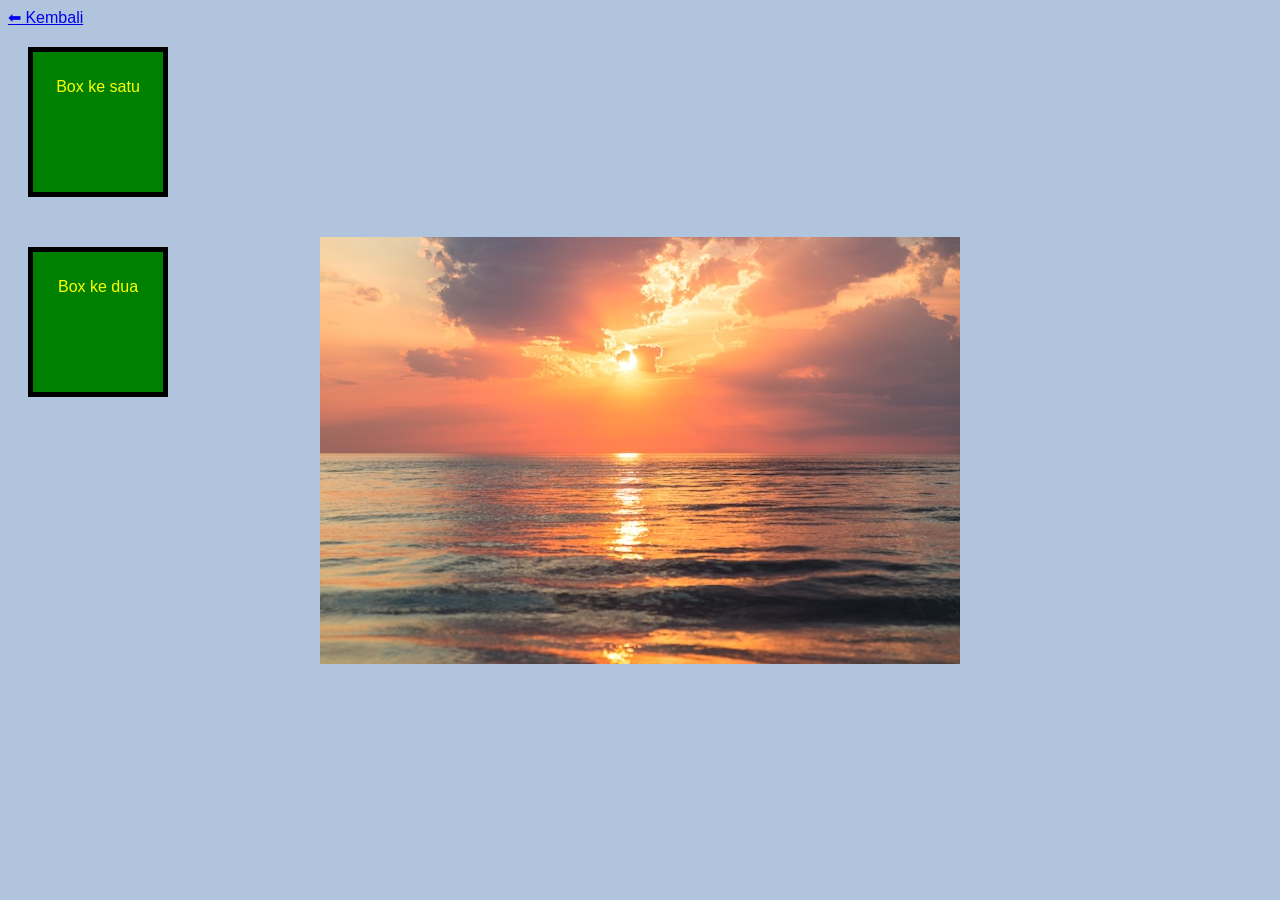
<file: margin.html>
<!doctype html>
<html lang="en">
  <head>
    <meta charset="UTF-8" />
    <meta name="viewport" content="width=device-width, initial-scale=1.0" />
    <title>Latihan CSS Lengkap</title>
    <style>
      body {
        background-color: #b0c4de;
        background-image: url(gambar/sunset.jpg);
        background-repeat: no-repeat;
        background-attachment: fixed;
        background-position: center;
        font-family: Arial, sans-serif;
      }
      .box {
        background-color: green;
        color: yellow;
        width: 100px;
        height: 100px;

        margin-top: 20px;
        margin-right: auto;
        margin-bottom: 50px;
        margin-left: 20px;

        padding-top: 20px;
        padding-right: 15px;
        padding-bottom: 20px;
        padding-left: 15px;

        border-color: black;
        border-style: solid;
        border-width: 5px;

        text-align: center;
        line-height: 30px;
      }

      .box2 {
        background-color: darkblue;
        color: white;
      }
    </style>
  </head>
  <body>
    <a href="portofolio.html">⬅ Kembali</a><br />
    <div class="box">Box ke satu</div>
    <div class="box">Box ke dua</div>
  </body>
</html>
</file>
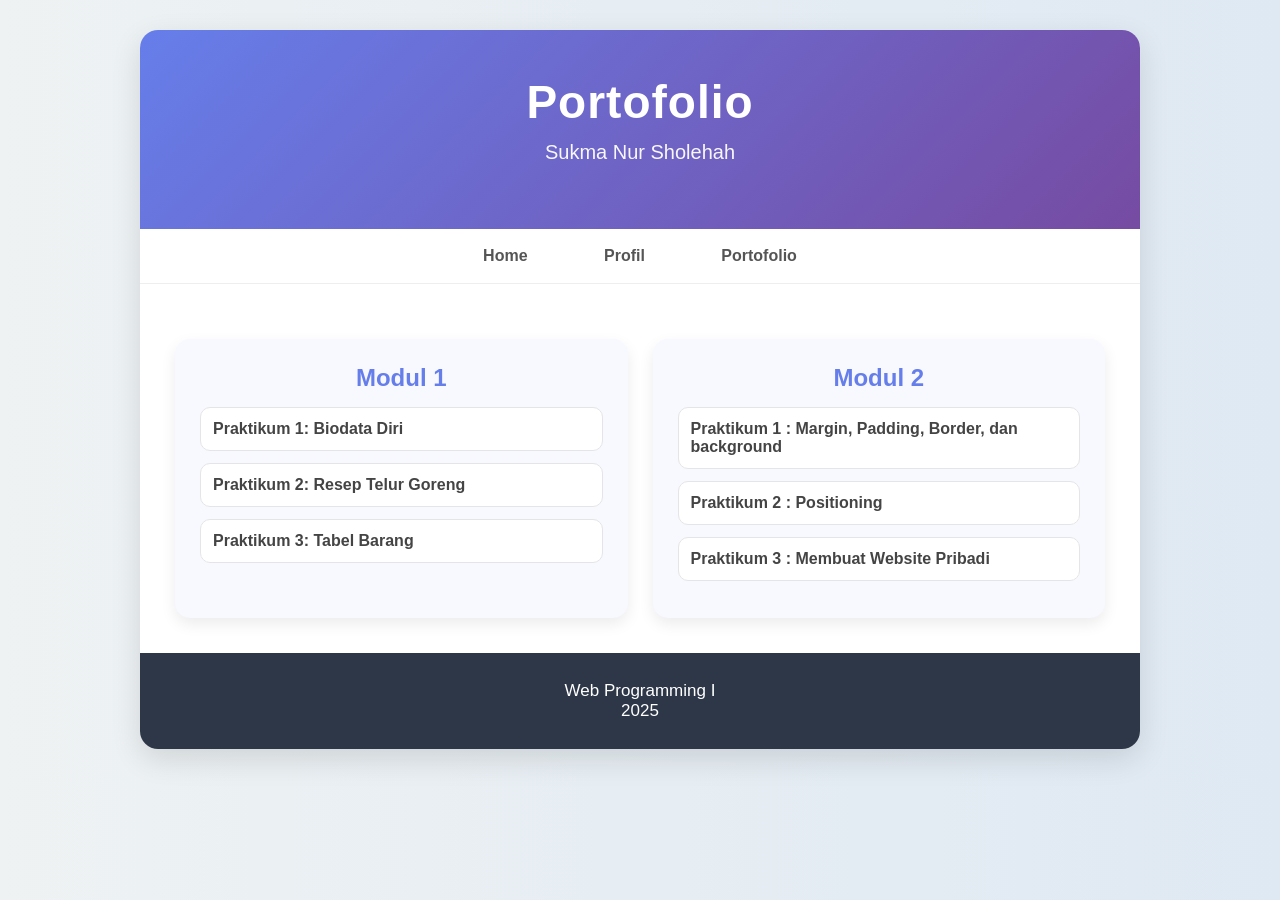
<file: portofolio.html>
<!doctype html>
<html lang="en">
  <head>
    <meta charset="UTF-8" />
    <meta name="viewport" content="width=device-width, initial-scale=1.0" />
    <title>Portofolio Sukma</title>
    <link rel="stylesheet" href="style.css" />

    <style>
      .kolom {
        display: flex;
        gap: 25px;
        margin-top: 20px;
      }

      .card {
        flex: 1;
        background: #f8f9ff;
        padding: 25px;
        border-radius: 15px;
        box-shadow: 0 6px 15px rgba(0, 0, 0, 0.08);
      }

      .card h2 {
        color: #667eea;
        margin-top: 0;
        text-align: center;
        margin-bottom: 18px;
      }

      .card ul {
        list-style: none;
        padding: 0;
        margin: 0;
      }

      .card ul li {
        margin-bottom: 12px;
      }

      .card ul li a {
        display: block;
        text-decoration: none;
        background: white;
        padding: 12px;
        border-radius: 10px;
        color: #444;
        font-weight: 600;
        border: 1px solid #e5e5e5;
        transition: 0.3s;
      }

      .card ul li a:hover {
        background: #667eea;
        color: white;
        transform: translateY(-3px);
      }

      .card p {
        line-height: 1.8;
      }
    </style>
  </head>

  <body>
    <div id="box">
      <div id="header">
        <h1>Portofolio</h1>
        <h3>Sukma Nur Sholehah</h3>
      </div>

      <div id="menubar">
        <a href="index.html" class="teksmenu">Home</a>
        <a href="prak1_sukma.html" class="teksmenu">Profil</a>
        <a href="portofolio.html" class="teksmenu">Portofolio</a>
      </div>

      <div id="konten">
        <div class="kolom">
          <div class="card">
            <h2>Modul 1</h2>
            <ul>
              <li><a href="prak1_sukma.html">Praktikum 1: Biodata Diri</a></li>
              <li>
                <a href="prak2_sukma.html">Praktikum 2: Resep Telur Goreng</a>
              </li>
              <li><a href="prak3_sukma.html">Praktikum 3: Tabel Barang</a></li>
            </ul>
          </div>

          <div class="card">
            <h2>Modul 2</h2>
            <ul>
              <li>
                <a href="margin.html"
                  >Praktikum 1 : Margin, Padding, Border, dan background
                </a>
              </li>
              <li><a href="positioning.html">Praktikum 2 : Positioning</a></li>
              <li>
                <a href="index.html">Praktikum 3 : Membuat Website Pribadi</a>
              </li>
            </ul>
          </div>
        </div>
      </div>

      <div id="footer">
        Web Programming I <br />
        2025
      </div>
    </div>
  </body>
</html>
</file>
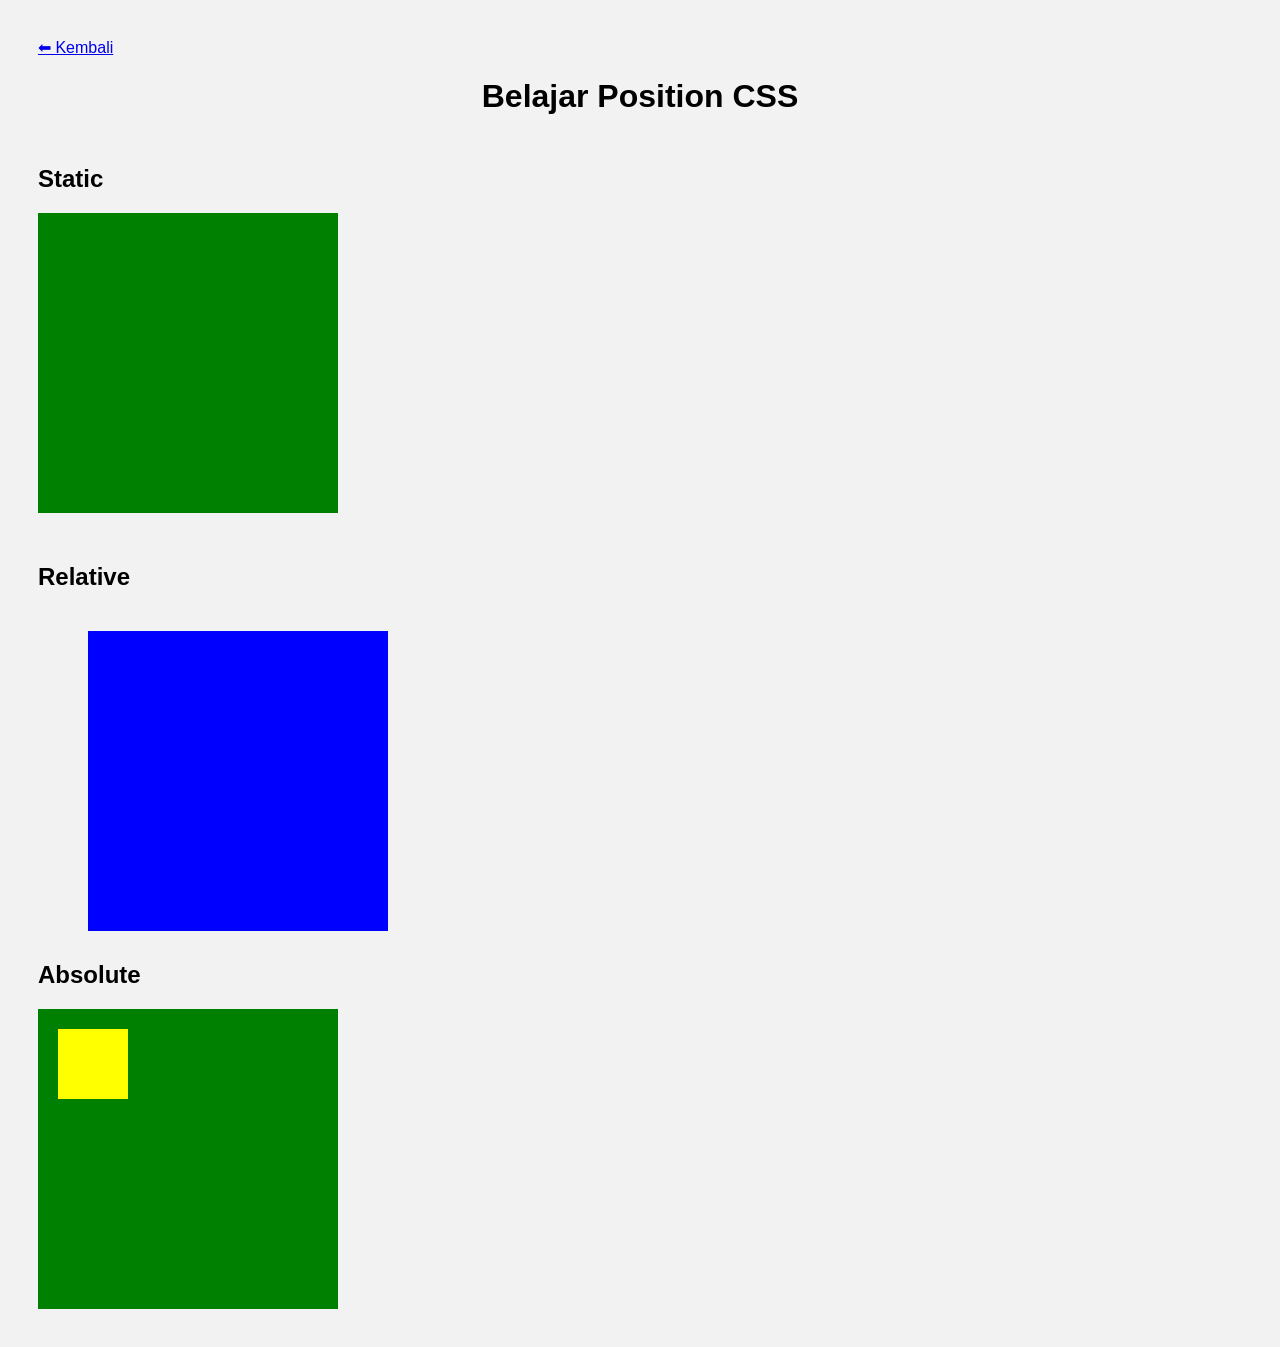
<file: positioning.html>
<!doctype html>
<html lang="en">
  <head>
    <meta charset="UTF-8" />
    <meta name="viewport" content="width=device-width, initial-scale=1.0" />
    <title>Position CSS</title>

    <style>
      body {
        font-family: Arial, sans-serif;
        background: #f2f2f2;
        padding: 30px;
      }

      h1 {
        text-align: center;
      }

      h2 {
        margin-top: 50px;
      }

      #box1 {
        width: 300px;
        height: 300px;
        background: green;
      }

      #box2 {
        width: 300px;
        height: 300px;
        background: blue;
        position: relative;
        top: 20px;
        left: 50px;
        margin-bottom: 40px;
      }

      #box3 {
        width: 300px;
        height: 300px;
        background: green;
        position: relative;
      }

      #box4 {
        width: 70px;
        height: 70px;
        background: yellow;
        position: absolute;
        top: 20px;
        left: 20px;
      }
    </style>
  </head>
  <body>
    <a href="portofolio.html">⬅ Kembali</a><br />
    <h1>Belajar Position CSS</h1>

    <h2>Static</h2>
    <div id="box1"></div>

    <h2>Relative</h2>
    <div id="box2"></div>

    <h2>Absolute</h2>
    <div id="box3">
      <div id="box4"></div>
    </div>
  </body>
</html>
</file>
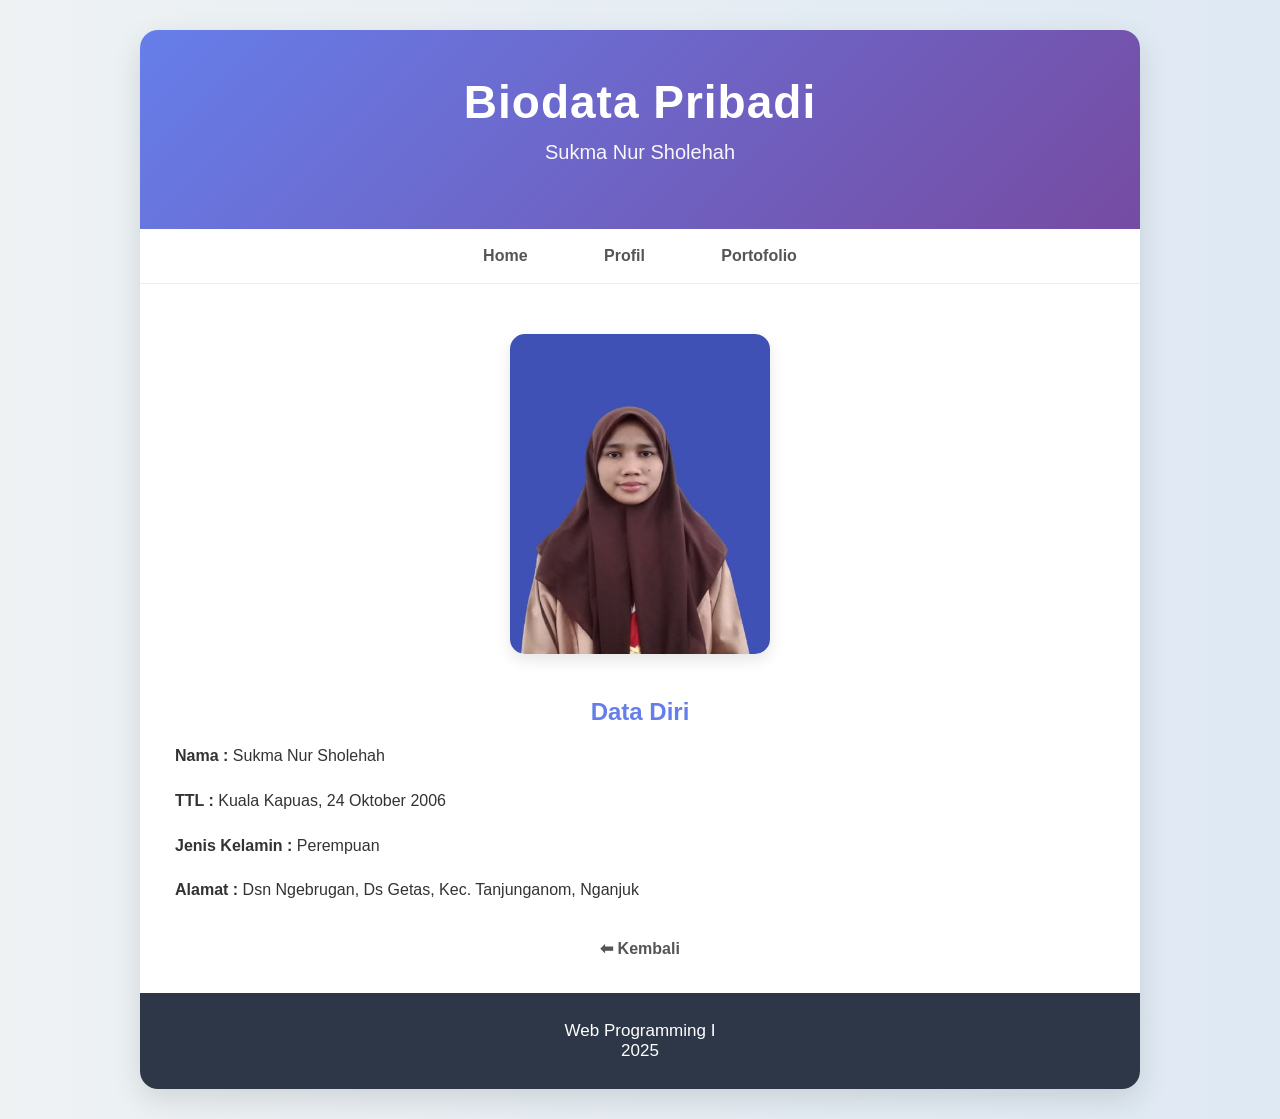
<file: prak1_sukma.html>
<!doctype html>
<html lang="en">
  <head>
    <meta charset="UTF-8" />
    <meta name="viewport" content="width=device-width, initial-scale=1.0" />
    <title>Biodata Sukma</title>
    <link rel="stylesheet" href="style.css" />
  </head>
  <body>
    <div id="box">
      <div id="header">
        <h1>Biodata Pribadi</h1>
        <h3>Sukma Nur Sholehah</h3>
      </div>

      <div id="menubar">
        <a href="index.html" class="teksmenu">Home</a>
        <a href="prak1_sukma.html" class="teksmenu">Profil</a>
        <a href="portofolio.html" class="teksmenu">Portofolio</a>
      </div>

      <div id="konten" style="text-align: center">
        <img
          src="gambar/foto.jpeg"
          width="260"
          height="320"
          style="border-radius: 15px; margin-bottom: 20px"
        />

        <h2>Data Diri</h2>

        <p><b>Nama :</b> Sukma Nur Sholehah</p>
        <p><b>TTL :</b> Kuala Kapuas, 24 Oktober 2006</p>
        <p><b>Jenis Kelamin :</b> Perempuan</p>
        <p>
          <b>Alamat :</b> Dsn Ngebrugan, Ds Getas, Kec. Tanjunganom, Nganjuk
        </p>

        <br />

        <a href="portofolio.html" class="teksmenu">⬅ Kembali</a>
      </div>

      <div id="footer">
        Web Programming I <br />
        2025
      </div>
    </div>
  </body>
</html>
</file>
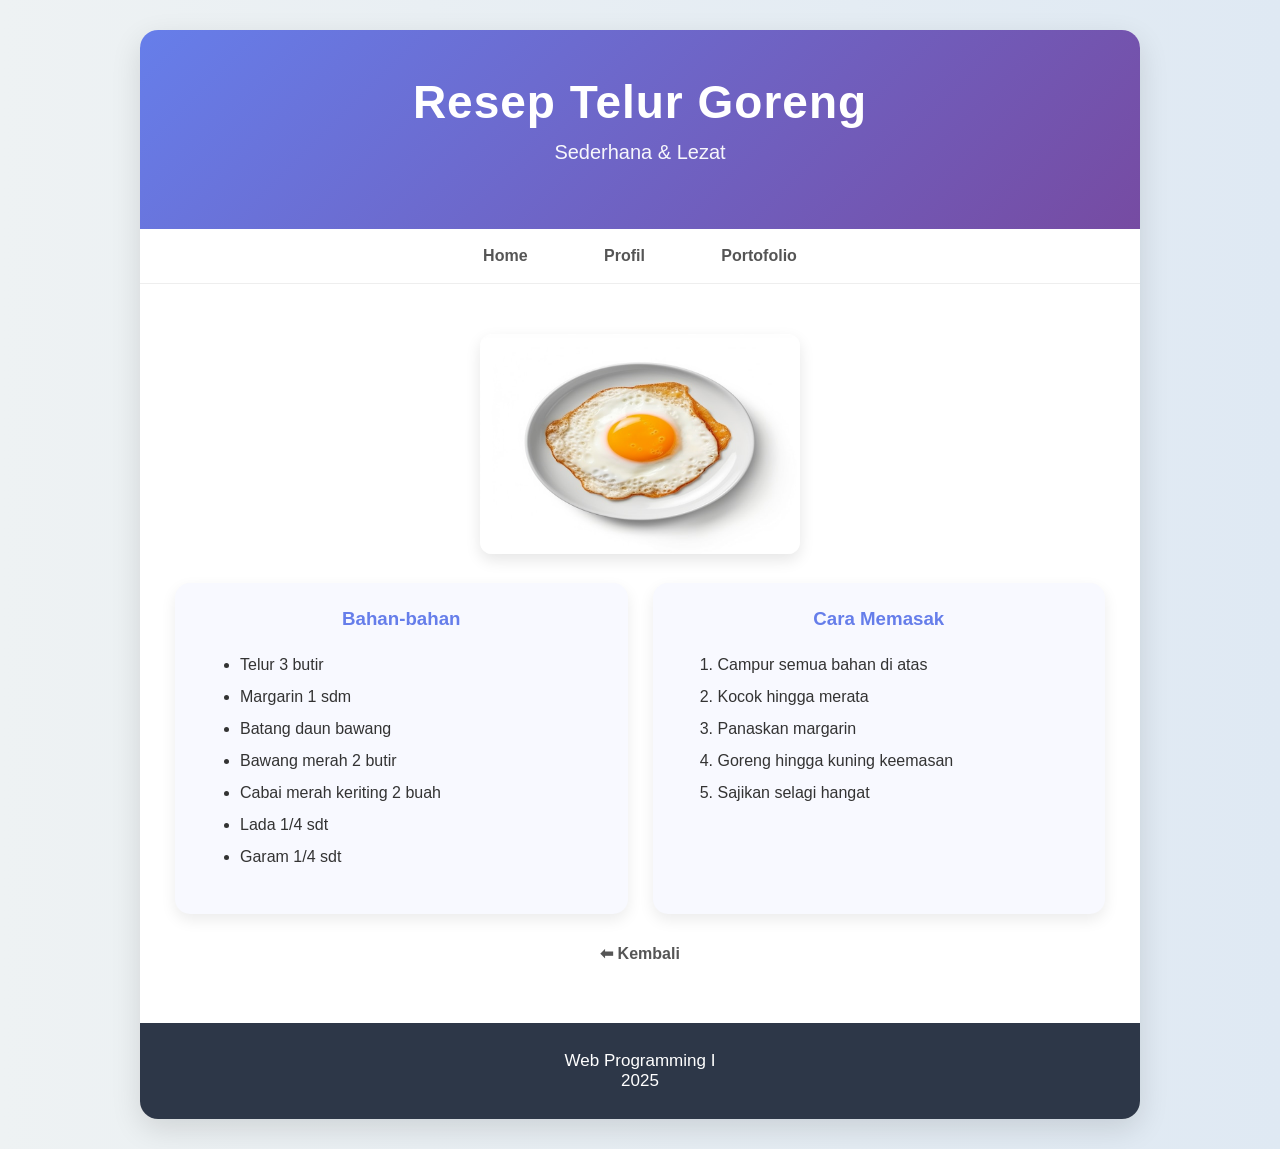
<file: prak2_sukma.html>
<!doctype html>
<html lang="en">
  <head>
    <meta charset="UTF-8" />
    <meta name="viewport" content="width=device-width, initial-scale=1.0" />
    <title>Resep Telur Goreng</title>
    <link rel="stylesheet" href="style.css" />

    <style>
      .gambar {
        text-align: center;
        margin-bottom: 25px;
      }

      .gambar img {
        width: 320px;
        height: 220px;
        border-radius: 15px;
        box-shadow: 0 6px 15px rgba(0, 0, 0, 0.12);
      }

      .kolom {
        display: flex;
        gap: 25px;
        margin-top: 20px;
      }

      .card {
        flex: 1;
        background: #f8f9ff;
        padding: 25px;
        border-radius: 15px;
        box-shadow: 0 6px 15px rgba(0, 0, 0, 0.08);
      }

      .card h3 {
        text-align: center;
        color: #667eea;
        margin-top: 0;
      }

      .card ul,
      .card ol {
        line-height: 2;
        font-size: 16px;
      }

      .tombol-kembali {
        text-align: center;
        margin-top: 30px;
        margin-bottom: 25px;
      }
    </style>
  </head>

  <body>
    <div id="box">
      <div id="header">
        <h1>Resep Telur Goreng</h1>
        <h3>Sederhana & Lezat</h3>
      </div>

      <div id="menubar">
        <a href="index.html" class="teksmenu">Home</a>
        <a href="prak1_sukma.html" class="teksmenu">Profil</a>
        <a href="portofolio.html" class="teksmenu">Portofolio</a>
      </div>

      <div id="konten">
        <div class="gambar">
          <img src="gambar/telurgoreng.jpg" alt="Telur Goreng" />
        </div>

        <div class="kolom">
          <div class="card">
            <h3>Bahan-bahan</h3>
            <ul>
              <li>Telur 3 butir</li>
              <li>Margarin 1 sdm</li>
              <li>Batang daun bawang</li>
              <li>Bawang merah 2 butir</li>
              <li>Cabai merah keriting 2 buah</li>
              <li>Lada 1/4 sdt</li>
              <li>Garam 1/4 sdt</li>
            </ul>
          </div>

          <div class="card">
            <h3>Cara Memasak</h3>
            <ol>
              <li>Campur semua bahan di atas</li>
              <li>Kocok hingga merata</li>
              <li>Panaskan margarin</li>
              <li>Goreng hingga kuning keemasan</li>
              <li>Sajikan selagi hangat</li>
            </ol>
          </div>
        </div>

        <div class="tombol-kembali">
          <a href="portofolio.html" class="teksmenu">⬅ Kembali</a>
        </div>
      </div>

      <div id="footer">
        Web Programming I <br />
        2025
      </div>
    </div>
  </body>
</html>
</file>
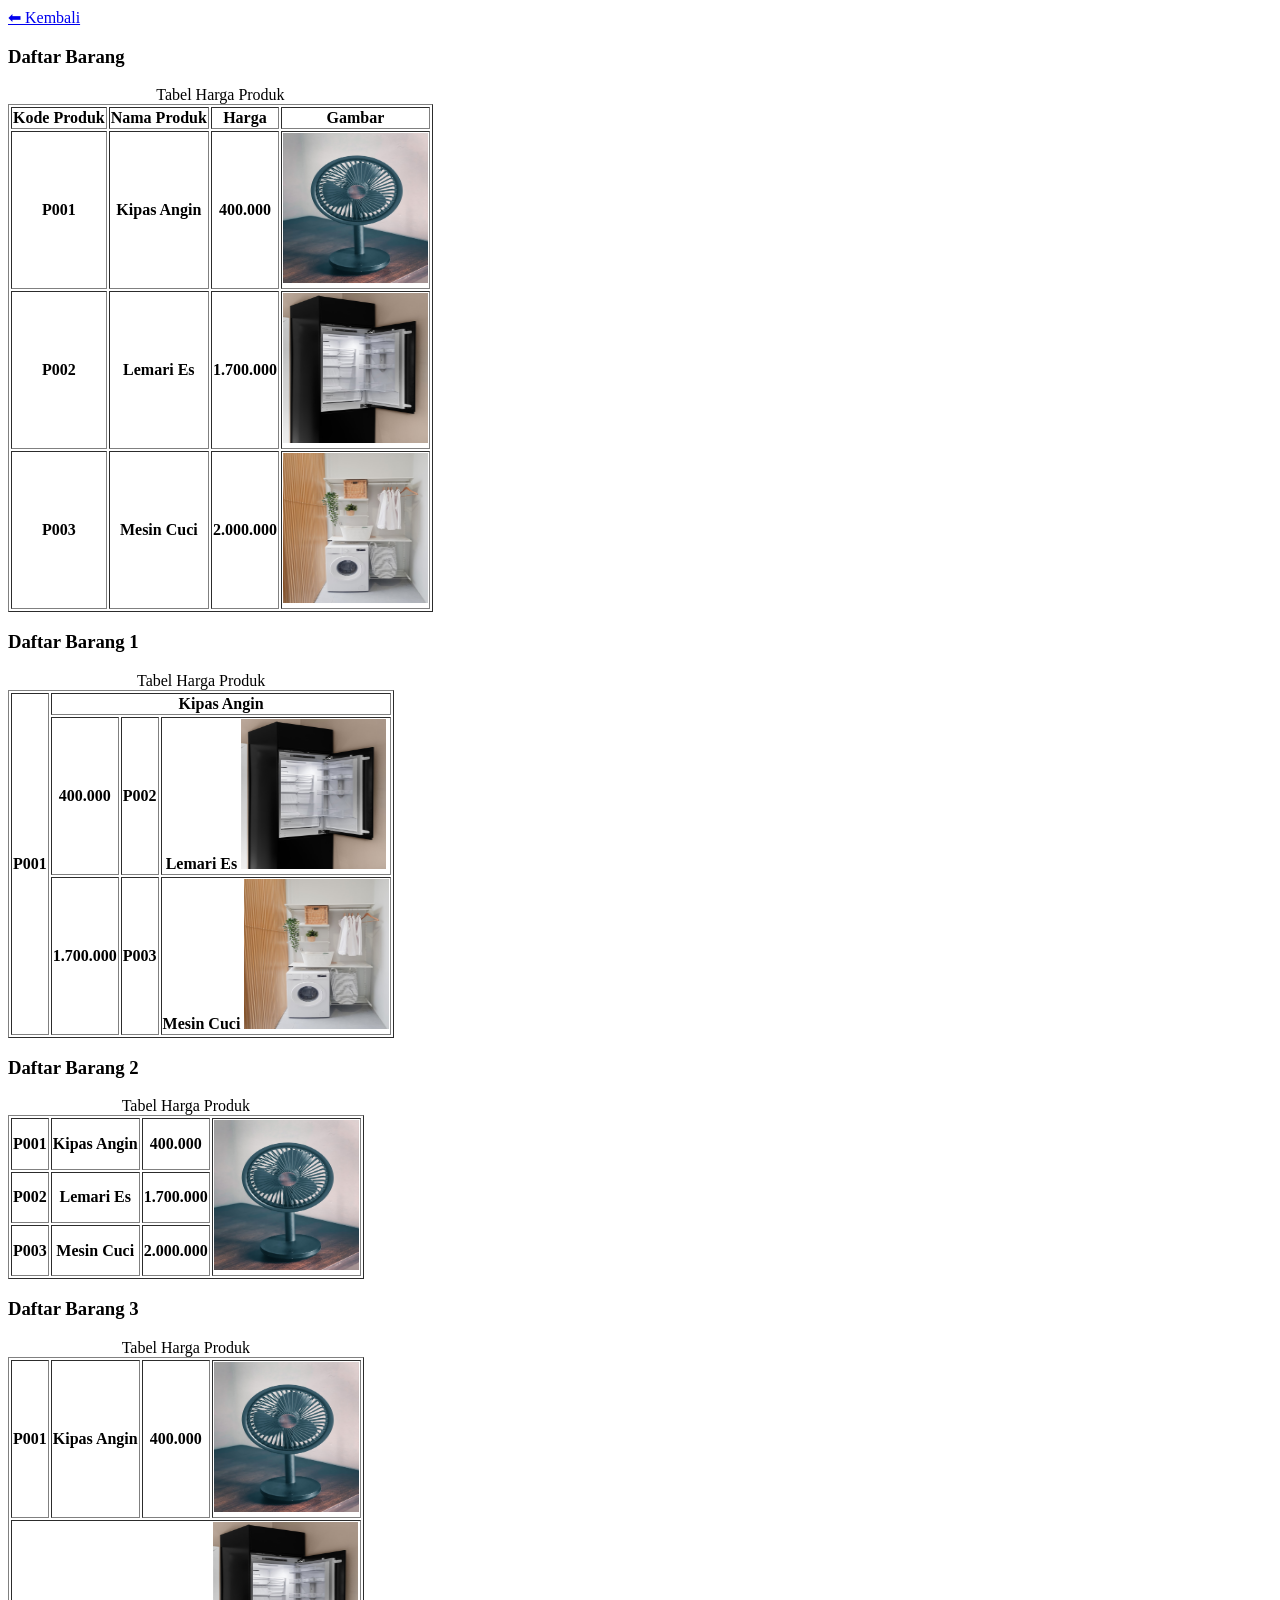
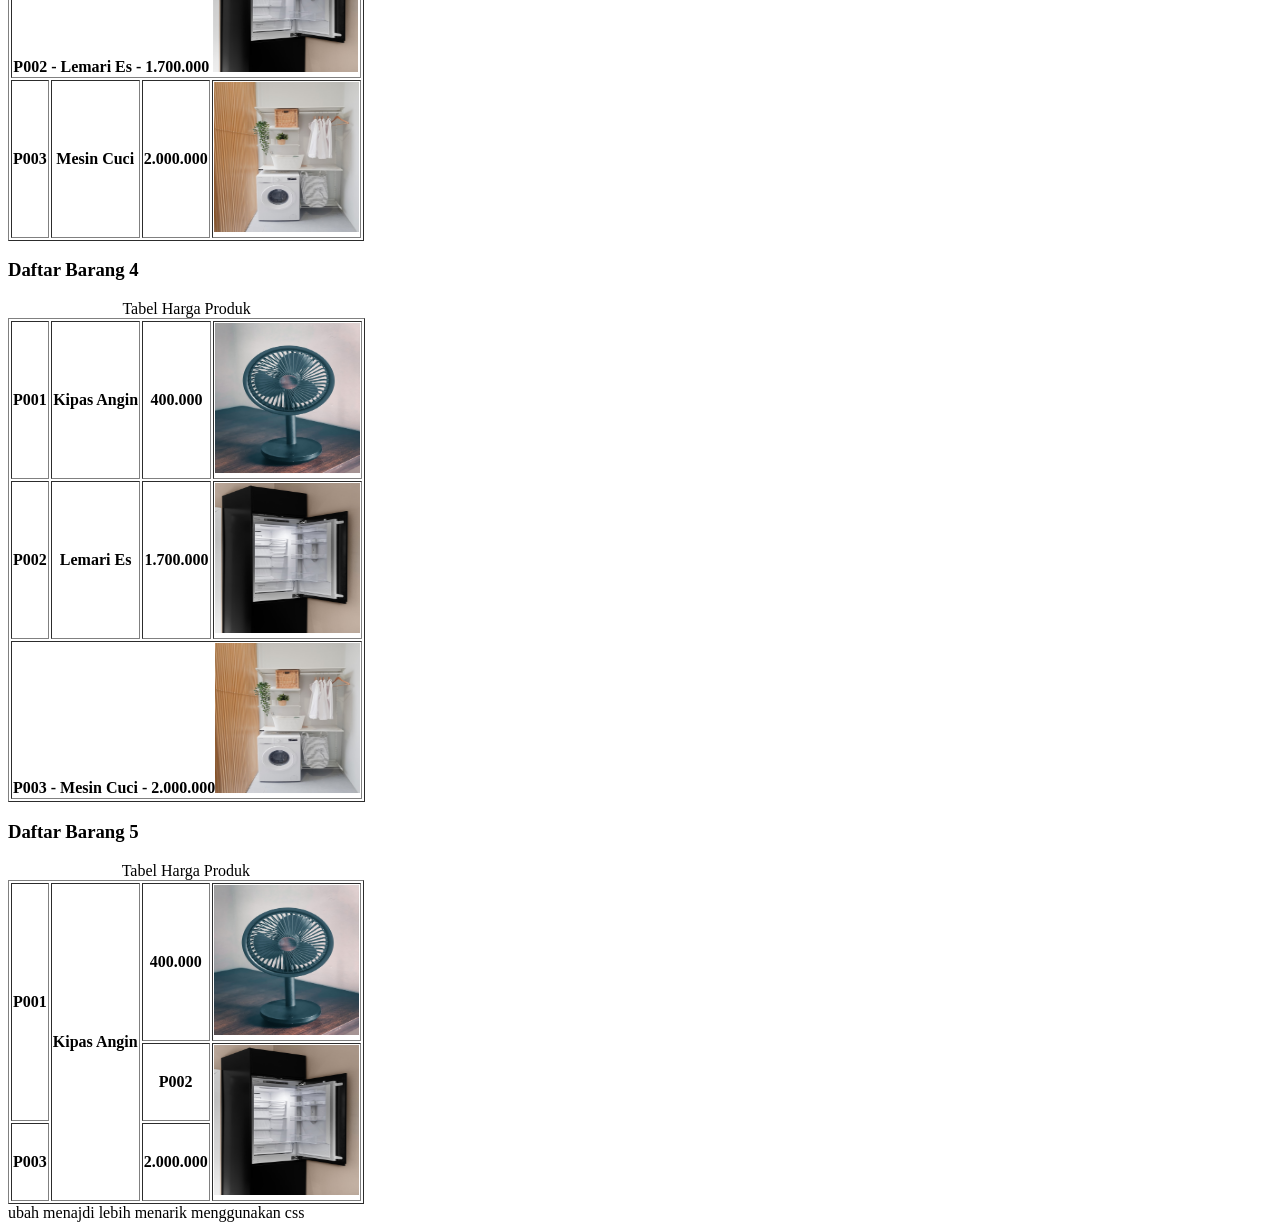
<file: prak3_sukma.html>
<!doctype html>
<html lang="en">
  <head>
    <meta charset="UTF-8" />
    <meta name="viewport" content="width=device-width, initial-scale=1.0" />
    <title>Document</title>
  </head>
  <body>
    <a href="portofolio.html">⬅ Kembali</a><br />
    <h3>Daftar Barang</h3>
    <table border="1">
      <caption>
        Tabel Harga Produk
      </caption>
      <tr>
        <th>Kode Produk</th>
        <th>Nama Produk</th>
        <th>Harga</th>
        <th>Gambar</th>
      </tr>
      <tr>
        <th>P001</th>
        <th>Kipas Angin</th>
        <th>400.000</th>
        <th><img src="gambar/kipasangin.jpg" width="145" height="150" /></th>
      </tr>
      <tr>
        <th>P002</th>
        <th>Lemari Es</th>
        <th>1.700.000</th>
        <th><img src="gambar/lemaries.jpg" width="145" height="150" /></th>
      </tr>
      <tr>
        <th>P003</th>
        <th>Mesin Cuci</th>
        <th>2.000.000</th>
        <th><img src="gambar/mesincuci.jpg" width="145" height="150" /></th>
      </tr>
    </table>

    <h3>Daftar Barang 1</h3>
    <table border="1">
      <caption>
        Tabel Harga Produk
      </caption>
      <tr>
        <th rowspan="3">P001</th>
        <th colspan="3">Kipas Angin</th>
      </tr>

      <tr>
        <th>400.000</th>
        <th>P002</th>
        <th>
          Lemari Es <img src="gambar/lemaries.jpg" width="145" height="150" />
        </th>
      </tr>

      <tr>
        <th>1.700.000</th>
        <th>P003</th>
        <th>
          Mesin Cuci <img src="gambar/mesincuci.jpg" width="145" height="150" />
        </th>
      </tr>
      <!-- <tr>
        <th>Kode Produk</th>
        <th>Nama Produk</th>
        <th>Harga</th>
        <th>Gambar</th>
      </tr> 
      <tr>
        <th>P001</th>
        <th>Kipas Angin</th>
        <th>400.000</th>
        <th>
          <img src="gambar/kipasangin.jpg" width="145" height="150" />
        </th>
      </tr>
      <tr>
        <th>P002</th>
        <th>Lemari Es</th>
        <th>1.700.000</th>
        <th><img src="gambar/lemaries.jpg" width="145" height="150" /></th>
      </tr>
      <tr>
        <th>P003</th>
        <th>Mesin Cuci</th>
        <th>2.000.000</th>
        <th><img src="gambar/mesincuci.jpg" width="145" height="150" /></th>
      </tr> -->
    </table>

    <h3>Daftar Barang 2</h3>
    <table border="1">
      <caption>
        Tabel Harga Produk
      </caption>
      <tr>
        <th>P001</th>
        <th>Kipas Angin</th>
        <th>400.000</th>
        <th rowspan="3">
          <img src="gambar/kipasangin.jpg" width="145" height="150" />
        </th>
      </tr>

      <tr>
        <th>P002</th>
        <th>Lemari Es</th>
        <th>1.700.000</th>
      </tr>

      <tr>
        <th>P003</th>
        <th>Mesin Cuci</th>
        <th>2.000.000</th>
      </tr>
      <!-- <tr>
        <th>Kode Produk</th>
        <th>Nama Produk</th>
        <th>Harga</th>
        <th>Gambar</th>
      </tr> -->
      <!-- <tr>
        <th>P001</th>
        <th>Kipas Angin</th>
        <th>400.000</th>
        <th><img src="gambar/kipasangin.jpg" width="145" height="150" /></th>
      </tr>
      <tr>
        <th>P002</th>
        <th>Lemari Es</th>
        <th>1.700.000</th>
        <th><img src="gambar/lemaries.jpg" width="145" height="150" /></th>
      </tr>
      <tr>
        <th>P003</th>
        <th>Mesin Cuci</th>
        <th>2.000.000</th>
        <th><img src="gambar/mesincuci.jpg" width="145" height="150" /></th>
      </tr> -->
    </table>

    <h3>Daftar Barang 3</h3>
    <table border="1">
      <caption>
        Tabel Harga Produk
      </caption>
      <tr>
        <th>P001</th>
        <th>Kipas Angin</th>
        <th>400.000</th>
        <th><img src="gambar/kipasangin.jpg" width="145" height="150" /></th>
      </tr>

      <tr>
        <th colspan="4">
          P002 - Lemari Es - 1.700.000
          <img src="gambar/lemaries.jpg" width="145" height="150" />
        </th>
      </tr>

      <tr>
        <th>P003</th>
        <th>Mesin Cuci</th>
        <th>2.000.000</th>
        <th><img src="gambar/mesincuci.jpg" width="145" height="150" /></th>
      </tr>
      <!-- <tr>
        <th>Kode Produk</th>
        <th>Nama Produk</th>
        <th>Harga</th>
        <th>Gambar</th>
      </tr> -->
      <!-- <tr>
        <th>P001</th>
        <th>Kipas Angin</th>
        <th>400.000</th>
        <th><img src="gambar/kipasangin.jpg" width="145" height="150" /></th>
      </tr>
      <tr>
        <th>P002</th>
        <th>Lemari Es</th>
        <th>1.700.000</th>
        <th><img src="gambar/lemaries.jpg" width="145" height="150" /></th>
      </tr>
      <tr>
        <th>P003</th>
        <th>Mesin Cuci</th>
        <th>2.000.000</th>
        <th><img src="gambar/mesincuci.jpg" width="145" height="150" /></th>
      </tr> -->
    </table>

    <h3>Daftar Barang 4</h3>
    <table border="1">
      <caption>
        Tabel Harga Produk
      </caption>
      <tr>
        <th>P001</th>
        <th>Kipas Angin</th>
        <th>400.000</th>
        <th><img src="gambar/kipasangin.jpg" width="145" height="150" /></th>
      </tr>

      <tr>
        <th>P002</th>
        <th>Lemari Es</th>
        <th>1.700.000</th>
        <th><img src="gambar/lemaries.jpg" width="145" height="150" /></th>
      </tr>

      <tr>
        <th colspan="4">
          P003 - Mesin Cuci - 2.000.000<img
            src="gambar/mesincuci.jpg"
            width="145"
            height="150"
          />
        </th>
      </tr>
      <!-- <tr>
        <th>Kode Produk</th>
        <th>Nama Produk</th>
        <th>Harga</th>
        <th>Gambar</th>
      </tr> -->
      <!-- <tr>
        <th>P001</th>
        <th>Kipas Angin</th>
        <th>400.000</th>
        <th><img src="gambar/kipasangin.jpg" width="145" height="150" /></th>
      </tr>
      <tr>
        <th>P002</th>
        <th>Lemari Es</th>
        <th>1.700.000</th>
        <th><img src="gambar/lemaries.jpg" width="145" height="150" /></th>
      </tr>
      <tr>
        <th>P003</th>
        <th>Mesin Cuci</th>
        <th>2.000.000</th>
        <th><img src="gambar/mesincuci.jpg" width="145" height="150" /></th>
      </tr> -->
    </table>

    <h3>Daftar Barang 5</h3>
    <table border="1">
      <caption>
        Tabel Harga Produk
      </caption>
      <tr>
        <th rowspan="2">P001</th>
        <th rowspan="3">Kipas Angin</th>
        <th>400.000</th>
        <th><img src="gambar/kipasangin.jpg" width="145" height="150" /></th>
      </tr>

      <tr>
        <th>P002</th>
        <th rowspan="2">
          <img src="gambar/lemaries.jpg" width="145" height="150" />
        </th>
      </tr>

      <tr>
        <th>P003</th>
        <th>2.000.000</th>
      </tr>
      <!-- <tr>
        <th>Kode Produk</th>
        <th>Nama Produk</th>
        <th>Harga</th>
        <th>Gambar</th>
      </tr> -->
      <!-- <tr>
        <th>P001</th>
        <th>Kipas Angin</th>
        <th>400.000</th>
        <th><img src="gambar/kipasangin.jpg" width="145" height="150" /></th>
      </tr>
      <tr>
        <th>P002</th>
        <th>Lemari Es</th>
        <th>1.700.000</th>
        <th><img src="gambar/lemaries.jpg" width="145" height="150" /></th>
      </tr>
      <tr>
        <th>P003</th>
        <th>Mesin Cuci</th>
        <th>2.000.000</th>
        <th><img src="gambar/mesincuci.jpg" width="145" height="150" /></th>
      </tr> -->
    </table>
  </body>
</html>
ubah menajdi lebih menarik menggunakan css
</file>
<file: style.css>
html,
body {
  margin: 0;
  padding: 0;
  font-family: "Segoe UI", Arial, sans-serif;
  background: linear-gradient(to right, #eef2f3, #dfe9f3);
  color: #333;
}

p {
  text-align: justify;
  line-height: 1.8;
  font-size: 16px;
}

#box {
  width: 1000px;
  margin: 30px auto;
  background: white;
  border-radius: 18px;
  overflow: hidden;
  box-shadow: 0 10px 30px rgba(0, 0, 0, 0.12);
}

#header {
  background: linear-gradient(135deg, #667eea, #764ba2);
  color: white;
  text-align: center;
  padding: 45px 20px;
}

#header h1 {
  margin: 0;
  font-size: 46px;
  letter-spacing: 1px;
}

#header h3 {
  margin-top: 12px;
  font-weight: normal;
  font-size: 20px;
  opacity: 0.95;
}

#menubar {
  background: #ffffff;
  padding: 18px;
  text-align: center;
  border-bottom: 1px solid #eee;
}

.teksmenu {
  text-decoration: none;
  color: #555;
  font-weight: 600;
  margin: 0 18px;
  padding: 10px 18px;
  border-radius: 8px;
  transition: 0.3s;
}

.teksmenu:hover {
  background: #667eea;
  color: white;
}

#konten {
  padding: 35px;
}

#konten h2 {
  color: #667eea;
  margin-bottom: 15px;
}

#konten img {
  border-radius: 12px;
  box-shadow: 0 6px 15px rgba(0, 0, 0, 0.1);
  margin-top: 15px;
}

#footer {
  background: #2d3748;
  color: white;
  text-align: center;
  padding: 28px;
  font-size: 17px;
}
</file>
